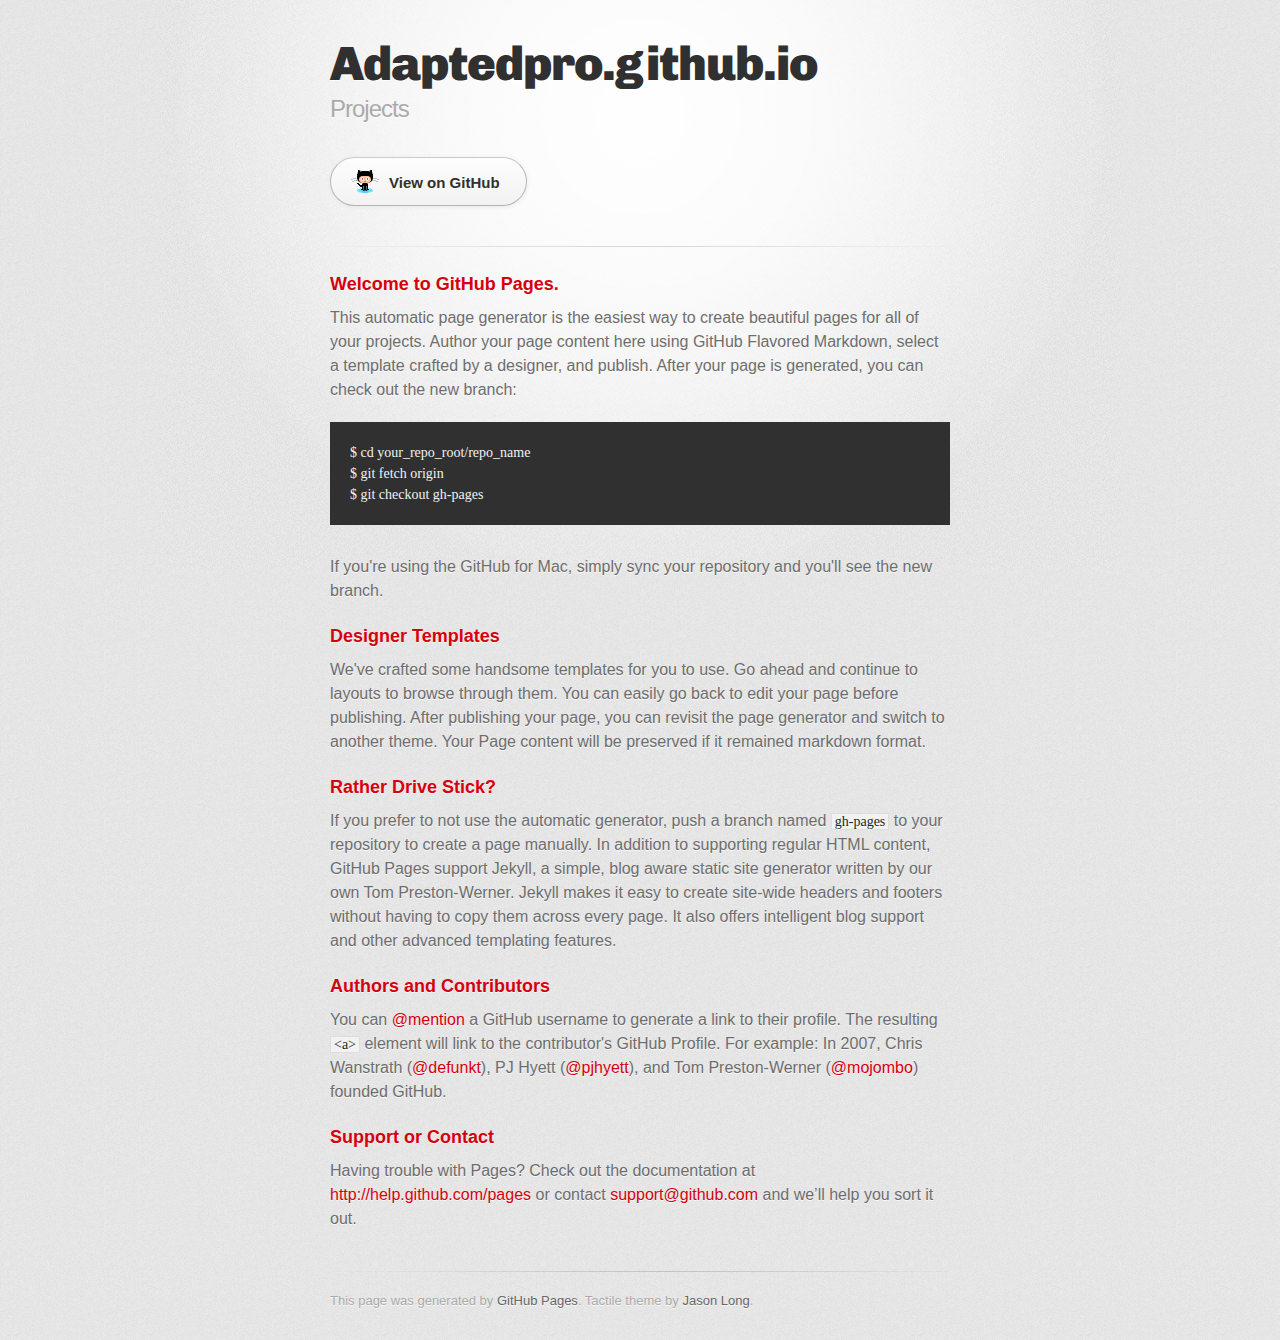
<file: index.html>
<!DOCTYPE html>
<html>
  <head>
    <meta charset='utf-8'>
    <meta http-equiv="X-UA-Compatible" content="chrome=1">
    <link href='https://fonts.googleapis.com/css?family=Chivo:900' rel='stylesheet' type='text/css'>
    <link rel="stylesheet" type="text/css" href="stylesheets/stylesheet.css" media="screen" />
    <link rel="stylesheet" type="text/css" href="stylesheets/pygment_trac.css" media="screen" />
    <link rel="stylesheet" type="text/css" href="stylesheets/print.css" media="print" />
    <!--[if lt IE 9]>
    <script src="//html5shiv.googlecode.com/svn/trunk/html5.js"></script>
    <![endif]-->
    <title>Adaptedpro.github.io by AdaptedPro</title>
  </head>

  <body>
    <div id="container">
      <div class="inner">

        <header>
          <h1>Adaptedpro.github.io</h1>
          <h2>Projects</h2>
        </header>

        <section id="downloads" class="clearfix">
          <a href="https://github.com/AdaptedPro" id="view-on-github" class="button"><span>View on GitHub</span></a>
        </section>

        <hr>

        <section id="main_content">
          <h3>Welcome to GitHub Pages.</h3>

<p>This automatic page generator is the easiest way to create beautiful pages for all of your projects. Author your page content here using GitHub Flavored Markdown, select a template crafted by a designer, and publish. After your page is generated, you can check out the new branch:</p>

<pre><code>$ cd your_repo_root/repo_name
$ git fetch origin
$ git checkout gh-pages
</code></pre>

<p>If you're using the GitHub for Mac, simply sync your repository and you'll see the new branch.</p>

<h3>Designer Templates</h3>

<p>We've crafted some handsome templates for you to use. Go ahead and continue to layouts to browse through them. You can easily go back to edit your page before publishing. After publishing your page, you can revisit the page generator and switch to another theme. Your Page content will be preserved if it remained markdown format.</p>

<h3>Rather Drive Stick?</h3>

<p>If you prefer to not use the automatic generator, push a branch named <code>gh-pages</code> to your repository to create a page manually. In addition to supporting regular HTML content, GitHub Pages support Jekyll, a simple, blog aware static site generator written by our own Tom Preston-Werner. Jekyll makes it easy to create site-wide headers and footers without having to copy them across every page. It also offers intelligent blog support and other advanced templating features.</p>

<h3>Authors and Contributors</h3>

<p>You can <a href="https://github.com/blog/821" class="user-mention">@mention</a> a GitHub username to generate a link to their profile. The resulting <code>&lt;a&gt;</code> element will link to the contributor's GitHub Profile. For example: In 2007, Chris Wanstrath (<a href="https://github.com/defunkt" class="user-mention">@defunkt</a>), PJ Hyett (<a href="https://github.com/pjhyett" class="user-mention">@pjhyett</a>), and Tom Preston-Werner (<a href="https://github.com/mojombo" class="user-mention">@mojombo</a>) founded GitHub.</p>

<h3>Support or Contact</h3>

<p>Having trouble with Pages? Check out the documentation at <a href="http://help.github.com/pages">http://help.github.com/pages</a> or contact <a href="mailto:support@github.com">support@github.com</a> and we’ll help you sort it out.</p>
        </section>

        <footer>
          This page was generated by <a href="http://pages.github.com">GitHub Pages</a>. Tactile theme by <a href="http://twitter.com/jasonlong">Jason Long</a>.
        </footer>

        
      </div>
    </div>
  </body>
</html>
</file>
<file: stylesheets/pygment_trac.css>
.highlight  { background: #ffffff; }
.highlight .c { color: #999988; font-style: italic } /* Comment */
.highlight .err { color: #a61717; background-color: #e3d2d2 } /* Error */
.highlight .k { font-weight: bold } /* Keyword */
.highlight .o { font-weight: bold } /* Operator */
.highlight .cm { color: #999988; font-style: italic } /* Comment.Multiline */
.highlight .cp { color: #999999; font-weight: bold } /* Comment.Preproc */
.highlight .c1 { color: #999988; font-style: italic } /* Comment.Single */
.highlight .cs { color: #999999; font-weight: bold; font-style: italic } /* Comment.Special */
.highlight .gd { color: #000000; background-color: #ffdddd } /* Generic.Deleted */
.highlight .gd .x { color: #000000; background-color: #ffaaaa } /* Generic.Deleted.Specific */
.highlight .ge { font-style: italic } /* Generic.Emph */
.highlight .gr { color: #aa0000 } /* Generic.Error */
.highlight .gh { color: #999999 } /* Generic.Heading */
.highlight .gi { color: #000000; background-color: #ddffdd } /* Generic.Inserted */
.highlight .gi .x { color: #000000; background-color: #aaffaa } /* Generic.Inserted.Specific */
.highlight .go { color: #888888 } /* Generic.Output */
.highlight .gp { color: #555555 } /* Generic.Prompt */
.highlight .gs { font-weight: bold } /* Generic.Strong */
.highlight .gu { color: #800080; font-weight: bold; } /* Generic.Subheading */
.highlight .gt { color: #aa0000 } /* Generic.Traceback */
.highlight .kc { font-weight: bold } /* Keyword.Constant */
.highlight .kd { font-weight: bold } /* Keyword.Declaration */
.highlight .kn { font-weight: bold } /* Keyword.Namespace */
.highlight .kp { font-weight: bold } /* Keyword.Pseudo */
.highlight .kr { font-weight: bold } /* Keyword.Reserved */
.highlight .kt { color: #445588; font-weight: bold } /* Keyword.Type */
.highlight .m { color: #009999 } /* Literal.Number */
.highlight .s { color: #d14 } /* Literal.String */
.highlight .na { color: #008080 } /* Name.Attribute */
.highlight .nb { color: #0086B3 } /* Name.Builtin */
.highlight .nc { color: #445588; font-weight: bold } /* Name.Class */
.highlight .no { color: #008080 } /* Name.Constant */
.highlight .ni { color: #800080 } /* Name.Entity */
.highlight .ne { color: #990000; font-weight: bold } /* Name.Exception */
.highlight .nf { color: #990000; font-weight: bold } /* Name.Function */
.highlight .nn { color: #555555 } /* Name.Namespace */
.highlight .nt { color: #000080 } /* Name.Tag */
.highlight .nv { color: #008080 } /* Name.Variable */
.highlight .ow { font-weight: bold } /* Operator.Word */
.highlight .w { color: #bbbbbb } /* Text.Whitespace */
.highlight .mf { color: #009999 } /* Literal.Number.Float */
.highlight .mh { color: #009999 } /* Literal.Number.Hex */
.highlight .mi { color: #009999 } /* Literal.Number.Integer */
.highlight .mo { color: #009999 } /* Literal.Number.Oct */
.highlight .sb { color: #d14 } /* Literal.String.Backtick */
.highlight .sc { color: #d14 } /* Literal.String.Char */
.highlight .sd { color: #d14 } /* Literal.String.Doc */
.highlight .s2 { color: #d14 } /* Literal.String.Double */
.highlight .se { color: #d14 } /* Literal.String.Escape */
.highlight .sh { color: #d14 } /* Literal.String.Heredoc */
.highlight .si { color: #d14 } /* Literal.String.Interpol */
.highlight .sx { color: #d14 } /* Literal.String.Other */
.highlight .sr { color: #009926 } /* Literal.String.Regex */
.highlight .s1 { color: #d14 } /* Literal.String.Single */
.highlight .ss { color: #990073 } /* Literal.String.Symbol */
.highlight .bp { color: #999999 } /* Name.Builtin.Pseudo */
.highlight .vc { color: #008080 } /* Name.Variable.Class */
.highlight .vg { color: #008080 } /* Name.Variable.Global */
.highlight .vi { color: #008080 } /* Name.Variable.Instance */
.highlight .il { color: #009999 } /* Literal.Number.Integer.Long */

.type-csharp .highlight .k { color: #0000FF }
.type-csharp .highlight .kt { color: #0000FF }
.type-csharp .highlight .nf { color: #000000; font-weight: normal }
.type-csharp .highlight .nc { color: #2B91AF }
.type-csharp .highlight .nn { color: #000000 }
.type-csharp .highlight .s { color: #A31515 }
.type-csharp .highlight .sc { color: #A31515 }
</file>
<file: stylesheets/print.css>
html, body, div, span, applet, object, iframe,
h1, h2, h3, h4, h5, h6, p, blockquote, pre,
a, abbr, acronym, address, big, cite, code,
del, dfn, em, img, ins, kbd, q, s, samp,
small, strike, strong, sub, sup, tt, var,
b, u, i, center,
dl, dt, dd, ol, ul, li,
fieldset, form, label, legend,
table, caption, tbody, tfoot, thead, tr, th, td,
article, aside, canvas, details, embed, 
figure, figcaption, footer, header, hgroup, 
menu, nav, output, ruby, section, summary,
time, mark, audio, video {
  margin: 0;
  padding: 0;
  border: 0;
  font-size: 100%;
  font: inherit;
  vertical-align: baseline;
}
/* HTML5 display-role reset for older browsers */
article, aside, details, figcaption, figure, 
footer, header, hgroup, menu, nav, section {
  display: block;
}
body {
  line-height: 1;
}
ol, ul {
  list-style: none;
}
blockquote, q {
  quotes: none;
}
blockquote:before, blockquote:after,
q:before, q:after {
  content: '';
  content: none;
}
table {
  border-collapse: collapse;
  border-spacing: 0;
}
body {
  font-size: 13px;
  line-height: 1.5; 
  font-family: 'Helvetica Neue', Helvetica, Arial, serif;
  color: #000;
}

a {
  color: #d5000d;
  font-weight: bold;
}

header {
  padding-top: 35px;
  padding-bottom: 10px;
}

header h1 {
  font-weight: bold;
  letter-spacing: -1px;
  font-size: 48px;
  color: #303030;
  line-height: 1.2;
}

header h2 {
  letter-spacing: -1px;
  font-size: 24px;
  color: #aaa;
  font-weight: normal;
  line-height: 1.3;
}
#downloads {
  display: none;
}
#main_content {
  padding-top: 20px;
}

code, pre {
  font-family: Monaco, "Bitstream Vera Sans Mono", "Lucida Console", Terminal;
  color: #222;
  margin-bottom: 30px;
  font-size: 12px;
}

code {
  padding: 0 3px;
}

pre {
  border: solid 1px #ddd;
  padding: 20px;
  overflow: auto;
}
pre code {
  padding: 0;
}

ul, ol, dl {
  margin-bottom: 20px;
}


/* COMMON STYLES */

table {
  width: 100%;
  border: 1px solid #ebebeb;
}

th {
  font-weight: 500;
}

td {
  border: 1px solid #ebebeb;
  text-align: center; 
  font-weight: 300;
}

form {
  background: #f2f2f2;
  padding: 20px;
  
}


/* GENERAL ELEMENT TYPE STYLES */

h1 {
  font-size: 2.8em;
} 

h2 {
  font-size: 22px;
  font-weight: bold;
  color: #303030;
  margin-bottom: 8px;
} 

h3 {
  color: #d5000d;
  font-size: 18px;
  font-weight: bold;
  margin-bottom: 8px;
} 
 
h4 {
  font-size: 16px;
  color: #303030;
  font-weight: bold;
} 

h5 {
  font-size: 1em;
  color: #303030;
} 

h6 {
  font-size: .8em;
  color: #303030;
} 

p {
  font-weight: 300;
  margin-bottom: 20px;
}
 
a {
  text-decoration: none;
}

p a {
  font-weight: 400;
}

blockquote {
  font-size: 1.6em;
  border-left: 10px solid #e9e9e9;
  margin-bottom: 20px;
  padding: 0 0 0 30px;
}

ul li {
  list-style: disc inside;
  padding-left: 20px;
}

ol li {
  list-style: decimal inside;
  padding-left: 3px;
}

dl dd {
  font-style: italic;
  font-weight: 100;
}

footer {
  margin-top: 40px;
  padding-top: 20px;
  padding-bottom: 30px;
  font-size: 13px;
  color: #aaa;
}

footer a {
  color: #666;
}

/* MISC */
.clearfix:after {
  clear: both;
  content: '.';
  display: block;
  visibility: hidden;
  height: 0;
}

.clearfix {display: inline-block;}
* html .clearfix {height: 1%;}
.clearfix {display: block;}
</file>
<file: stylesheets/stylesheet.css>
/* http://meyerweb.com/eric/tools/css/reset/ 
   v2.0 | 20110126
   License: none (public domain)
*/
html, body, div, span, applet, object, iframe,
h1, h2, h3, h4, h5, h6, p, blockquote, pre,
a, abbr, acronym, address, big, cite, code,
del, dfn, em, img, ins, kbd, q, s, samp,
small, strike, strong, sub, sup, tt, var,
b, u, i, center,
dl, dt, dd, ol, ul, li,
fieldset, form, label, legend,
table, caption, tbody, tfoot, thead, tr, th, td,
article, aside, canvas, details, embed, 
figure, figcaption, footer, header, hgroup, 
menu, nav, output, ruby, section, summary,
time, mark, audio, video {
	margin: 0;
	padding: 0;
	border: 0;
	font-size: 100%;
	font: inherit;
	vertical-align: baseline;
}
/* HTML5 display-role reset for older browsers */
article, aside, details, figcaption, figure, 
footer, header, hgroup, menu, nav, section {
	display: block;
}
body {
	line-height: 1;
}
ol, ul {
	list-style: none;
}
blockquote, q {
	quotes: none;
}
blockquote:before, blockquote:after,
q:before, q:after {
	content: '';
	content: none;
}
table {
	border-collapse: collapse;
	border-spacing: 0;
}

/* LAYOUT STYLES */
body {
  font-size: 1em;
  line-height: 1.5; 
  background: #e7e7e7 url(../images/body-bg.png) 0 0 repeat;
  font-family: 'Helvetica Neue', Helvetica, Arial, serif;
  text-shadow: 0 1px 0 rgba(255, 255, 255, 0.8);
  color: #6d6d6d;
}

a {
  color: #d5000d;
}
a:hover {
  color: #c5000c;
}

header {
  padding-top: 35px;
  padding-bottom: 25px;
}

header h1 {
  font-family: 'Chivo', 'Helvetica Neue', Helvetica, Arial, serif; font-weight: 900;
  letter-spacing: -1px;
  font-size: 48px;
  color: #303030;
  line-height: 1.2;
}

header h2 {
  letter-spacing: -1px;
  font-size: 24px;
  color: #aaa;
  font-weight: normal;
  line-height: 1.3;
}

#container {
  background: transparent url(../images/highlight-bg.jpg) 50% 0 no-repeat;
  min-height: 595px;
}

.inner {
  width: 620px;
  margin: 0 auto;
}

#container .inner img {
  max-width: 100%;
}

#downloads {
  margin-bottom: 40px;
}

a.button {
  -moz-border-radius: 30px;
  -webkit-border-radius: 30px;                     
  border-radius: 30px;
  border-top: solid 1px #cbcbcb;
  border-left: solid 1px #b7b7b7;
  border-right: solid 1px #b7b7b7;
  border-bottom: solid 1px #b3b3b3;
  color: #303030;
  line-height: 25px;
  font-weight: bold;
  font-size: 15px;
  padding: 12px 8px 12px 8px;
  display: block;
  float: left;
  width: 179px;
  margin-right: 14px;  
  background: #fdfdfd; /* Old browsers */
  background: -moz-linear-gradient(top,  #fdfdfd 0%, #f2f2f2 100%); /* FF3.6+ */
  background: -webkit-gradient(linear, left top, left bottom, color-stop(0%,#fdfdfd), color-stop(100%,#f2f2f2)); /* Chrome,Safari4+ */
  background: -webkit-linear-gradient(top,  #fdfdfd 0%,#f2f2f2 100%); /* Chrome10+,Safari5.1+ */
  background: -o-linear-gradient(top,  #fdfdfd 0%,#f2f2f2 100%); /* Opera 11.10+ */
  background: -ms-linear-gradient(top,  #fdfdfd 0%,#f2f2f2 100%); /* IE10+ */
  background: linear-gradient(top,  #fdfdfd 0%,#f2f2f2 100%); /* W3C */
  filter: progid:DXImageTransform.Microsoft.gradient( startColorstr='#fdfdfd', endColorstr='#f2f2f2',GradientType=0 ); /* IE6-9 */
  -webkit-box-shadow: 10px 10px 5px #888;
  -moz-box-shadow: 10px 10px 5px #888;
  box-shadow: 0px 1px 5px #e8e8e8;
}
a.button:hover {
  border-top: solid 1px #b7b7b7;
  border-left: solid 1px #b3b3b3;
  border-right: solid 1px #b3b3b3;
  border-bottom: solid 1px #b3b3b3;
  background: #fafafa; /* Old browsers */
  background: -moz-linear-gradient(top,  #fdfdfd 0%, #f6f6f6 100%); /* FF3.6+ */
  background: -webkit-gradient(linear, left top, left bottom, color-stop(0%,#fdfdfd), color-stop(100%,#f6f6f6)); /* Chrome,Safari4+ */
  background: -webkit-linear-gradient(top,  #fdfdfd 0%,#f6f6f6 100%); /* Chrome10+,Safari5.1+ */
  background: -o-linear-gradient(top,  #fdfdfd 0%,#f6f6f6 100%); /* Opera 11.10+ */
  background: -ms-linear-gradient(top,  #fdfdfd 0%,#f6f6f6 100%); /* IE10+ */
  background: linear-gradient(top,  #fdfdfd 0%,#f6f6f6, 100%); /* W3C */
  filter: progid:DXImageTransform.Microsoft.gradient( startColorstr='#fdfdfd', endColorstr='#f6f6f6',GradientType=0 ); /* IE6-9 */
}

a.button span {
  padding-left: 50px;
  display: block;
  height: 23px;
}

#download-zip span {
  background: transparent url(../images/zip-icon.png) 12px 50% no-repeat;
}
#download-tar-gz span {
  background: transparent url(../images/tar-gz-icon.png) 12px 50% no-repeat;
}
#view-on-github span {
  background: transparent url(../images/octocat-icon.png) 12px 50% no-repeat;
}
#view-on-github {
  margin-right: 0;
}

code, pre {
  font-family: Monaco, "Bitstream Vera Sans Mono", "Lucida Console", Terminal;
  color: #222;
  margin-bottom: 30px;
  font-size: 14px;
}

code {
  background-color: #f2f2f2;
  border: solid 1px #ddd;
  padding: 0 3px;
}

pre {
  padding: 20px;
  background: #303030;
  color: #f2f2f2;
  text-shadow: none;
  overflow: auto;
}
pre code {
  color: #f2f2f2;
  background-color: #303030;
  border: none;
  padding: 0;
}

ul, ol, dl {
  margin-bottom: 20px;
}


/* COMMON STYLES */

hr {
  height: 1px;
  line-height: 1px;
  margin-top: 1em;
  padding-bottom: 1em;
  border: none;
  background: transparent url('../images/hr.png') 50% 0 no-repeat;
}

strong {
  font-weight: bold;
}

em {
  font-style: italic;
}

table {
  width: 100%;
  border: 1px solid #ebebeb;
}

th {
  font-weight: 500;
}

td {
  border: 1px solid #ebebeb;
  text-align: center; 
  font-weight: 300;
}

form {
  background: #f2f2f2;
  padding: 20px;
  
}


/* GENERAL ELEMENT TYPE STYLES */

h1 {
  font-size: 32px;
} 

h2 {
  font-size: 22px;
  font-weight: bold;
  color: #303030;
  margin-bottom: 8px;
} 

h3 {
  color: #d5000d;
  font-size: 18px;
  font-weight: bold;
  margin-bottom: 8px;
} 
 
h4 {
  font-size: 16px;
  color: #303030;
  font-weight: bold;
} 

h5 {
  font-size: 1em;
  color: #303030;
} 

h6 {
  font-size: .8em;
  color: #303030;
} 

p {
  font-weight: 300;
  margin-bottom: 20px;
}
 
a {
  text-decoration: none;
}

p a {
  font-weight: 400;
}

blockquote {
  font-size: 1.6em;
  border-left: 10px solid #e9e9e9;
  margin-bottom: 20px;
  padding: 0 0 0 30px;
}

ul li {
  list-style: disc inside;
  padding-left: 20px;
}

ol li {
  list-style: decimal inside;
  padding-left: 3px;
}

dl dt {
  color: #303030;
}

footer {
  background: transparent url('../images/hr.png') 0 0 no-repeat;
  margin-top: 40px;
  padding-top: 20px;
  padding-bottom: 30px;
  font-size: 13px;
  color: #aaa;
}

footer a {
  color: #666;
}
footer a:hover {
  color: #444;
}

/* MISC */
.clearfix:after {
  clear: both;
  content: '.';
  display: block;
  visibility: hidden;
  height: 0;
}

.clearfix {display: inline-block;}
* html .clearfix {height: 1%;}
.clearfix {display: block;}

/* #Media Queries
================================================== */

/* Smaller than standard 960 (devices and browsers) */
@media only screen and (max-width: 959px) {}

/* Tablet Portrait size to standard 960 (devices and browsers) */
@media only screen and (min-width: 768px) and (max-width: 959px) {}

/* All Mobile Sizes (devices and browser) */
@media only screen and (max-width: 767px) {
  header {
    padding-top: 10px;
    padding-bottom: 10px;
  }
  #downloads {
    margin-bottom: 25px;
  }
  #download-zip, #download-tar-gz {
    display: none;
  }
  .inner {
    width: 94%;
    margin: 0 auto;
  }
}

/* Mobile Landscape Size to Tablet Portrait (devices and browsers) */
@media only screen and (min-width: 480px) and (max-width: 767px) {}

/* Mobile Portrait Size to Mobile Landscape Size (devices and browsers) */
@media only screen and (max-width: 479px) {}
</file>
